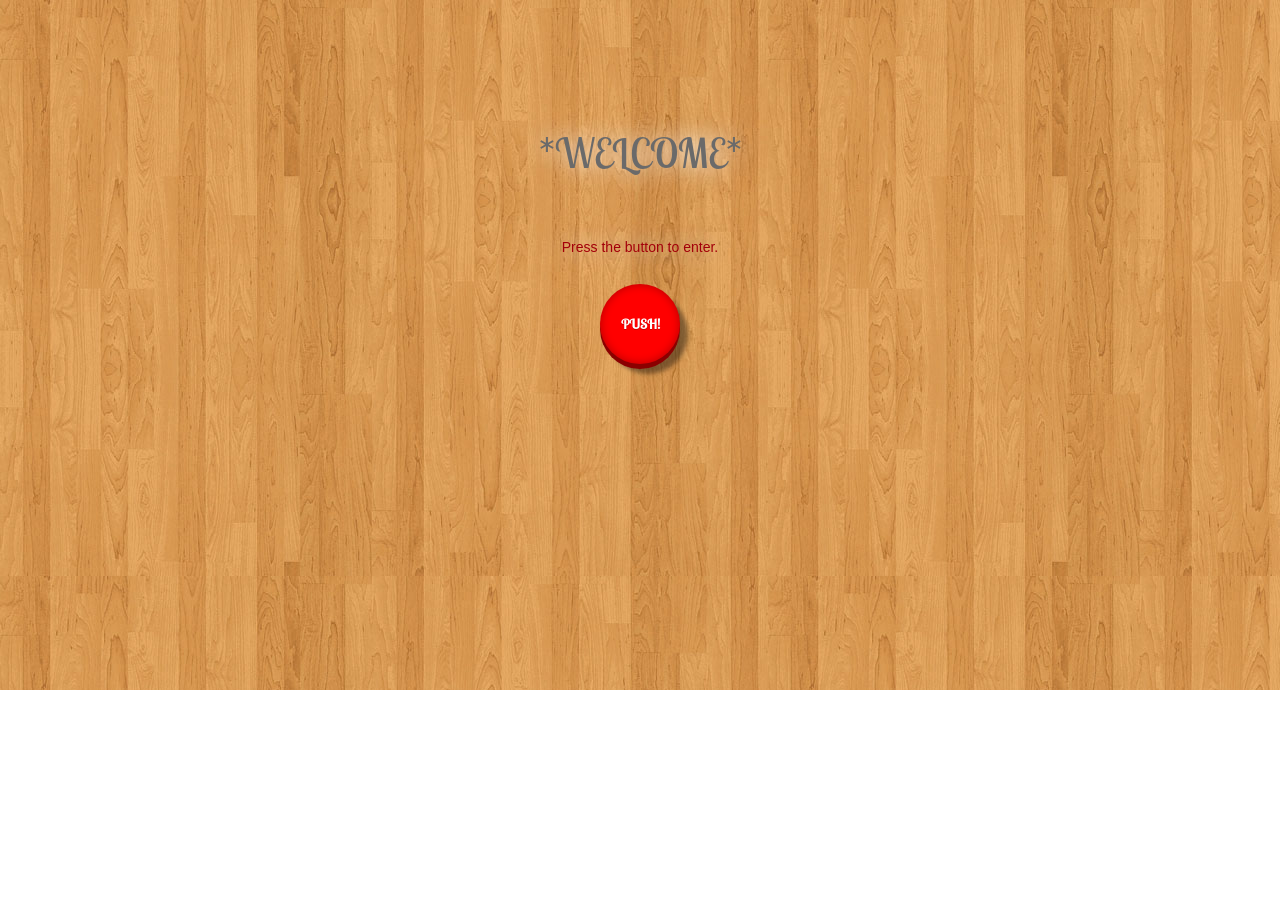
<file: index.html>
<!DOCTYPE html>
<html>
    <head>
        <meta charset="utf-8" />
        <title>jQuery PointPoint Plugin | Tutorialzine Demo</title>
        
        <!-- Our CSS stylesheet file -->
        
      
		<link rel="stylesheet" href="jquery.pointpoint/jquery.pointpoint.css" />
       <link href="css/custom-theme/jquery-ui-1.10.4.custom.css" rel="stylesheet">
        <link rel="stylesheet" href="css/styles.css" />
			
			
        <!--[if lt IE 9]>
          <script src="http://html5shiv.googlecode.com/svn/trunk/html5.js"></script>
        <![endif]-->
    </head>
    
    <body>
		<div id="enter">
		<hgroup>
			<h1>*WELCOME*</h1>
		</hgroup>
		<div id="cont">
		<div id="buttonContainer" class="push">
				<h2>Press the button to enter.</h2>
				<a href="#" class="redButton" id="push">Push!</a>
		</div>	
		<div id="buttonContainer" class="pwd" >
				<input type="text" title="Max.length is 4. Current pwd:0000" maxlength="4"></input><br/><br/>
				<button >0</button><br/>
					<button >1</button><button >2</button><button >3</button><br/>
					<button >4</button><button >5</button><button >6</button><br/>
					<button >7</button><button >8</button><button >9</button><br/>
					<button >Clear</button><button >Cancel</button>
		</div>	
		</div>
		</div>
		<script src="js/jquery-1.10.2.js"></script>
			<script src="js/jquery-ui-1.10.4.custom.js"></script>
			<button id="lock"></button>
    		<header>Suvarna's Profile</header>
			<!-- Tabs -->
			<div id="tabs">
 			 <ul>
 		   <li><a href="#tabs-1">Home</a></li>
 		   <li><a href="#tabs-2">About</a></li>
  			<li><a href="#tabs-3">Career</a></li>
  			<li><a href="#tabs-4">Contact</a></li>
 			</ul>
 			<div id="tabs-1">
    				<div id="mid" class="siz">
    				HAI!<br><br>COME LET'S KNOW ABOUT<br><br>SUVARNA.......
				</div>
			</div>
  			<div id="tabs-2">
  					<div id="mid">
    				<img src="img/suv.jpg" alt="suvarna_pic" style="border:5px solid orange;border-radius:10px;width:169px;height:210px;"><br>
					<pre> BAVISETTI SUVARNA RAJ KUMAR<br>    D.O.B   : 16-04-1991    <br>    WORK AT : Nyros           <br>       ATTITUDE : Jovial & Friendly.  <br></pre>
					</div>
  			</div>
  			<div id="tabs-3">
  					<div id="mid">
    				<pre><br>  GRADUATION: B.Tech in C.S.E (2009-2014),     
                          Sri Aditya Engineering College,            
      A.D.P Road,Surampalem.<br><br>
       SCHOOL    :  Xth (2006-2007),                     
   Aditya Public School,<br>Srinagar, Kakinada.</pre>
  			</div>
			</div>
			<div id="tabs-4">
  					<div id="mid">
  					<pre><br>   CONTACT: B. Suvarna Raj Kumar,
    D.No: 1-299,
        Teachers colony,
    Rayudupalem,
        Kakinada-533005.
         Ph.no : 8121592972.
                       E-mail: suvarnaamrita@gmail.com<br><br></pre>
  			</div>
  			</div>
    </body>
    
		<!-- Including the PointPoint() Plugin -->
		<script src="jquery.pointpoint/transform.js"></script>
		<script src="jquery.pointpoint/jquery.pointpoint.js"></script>
		
		<!-- The main script file -->
        <script src="js/script.js"></script>
</html>
</file>
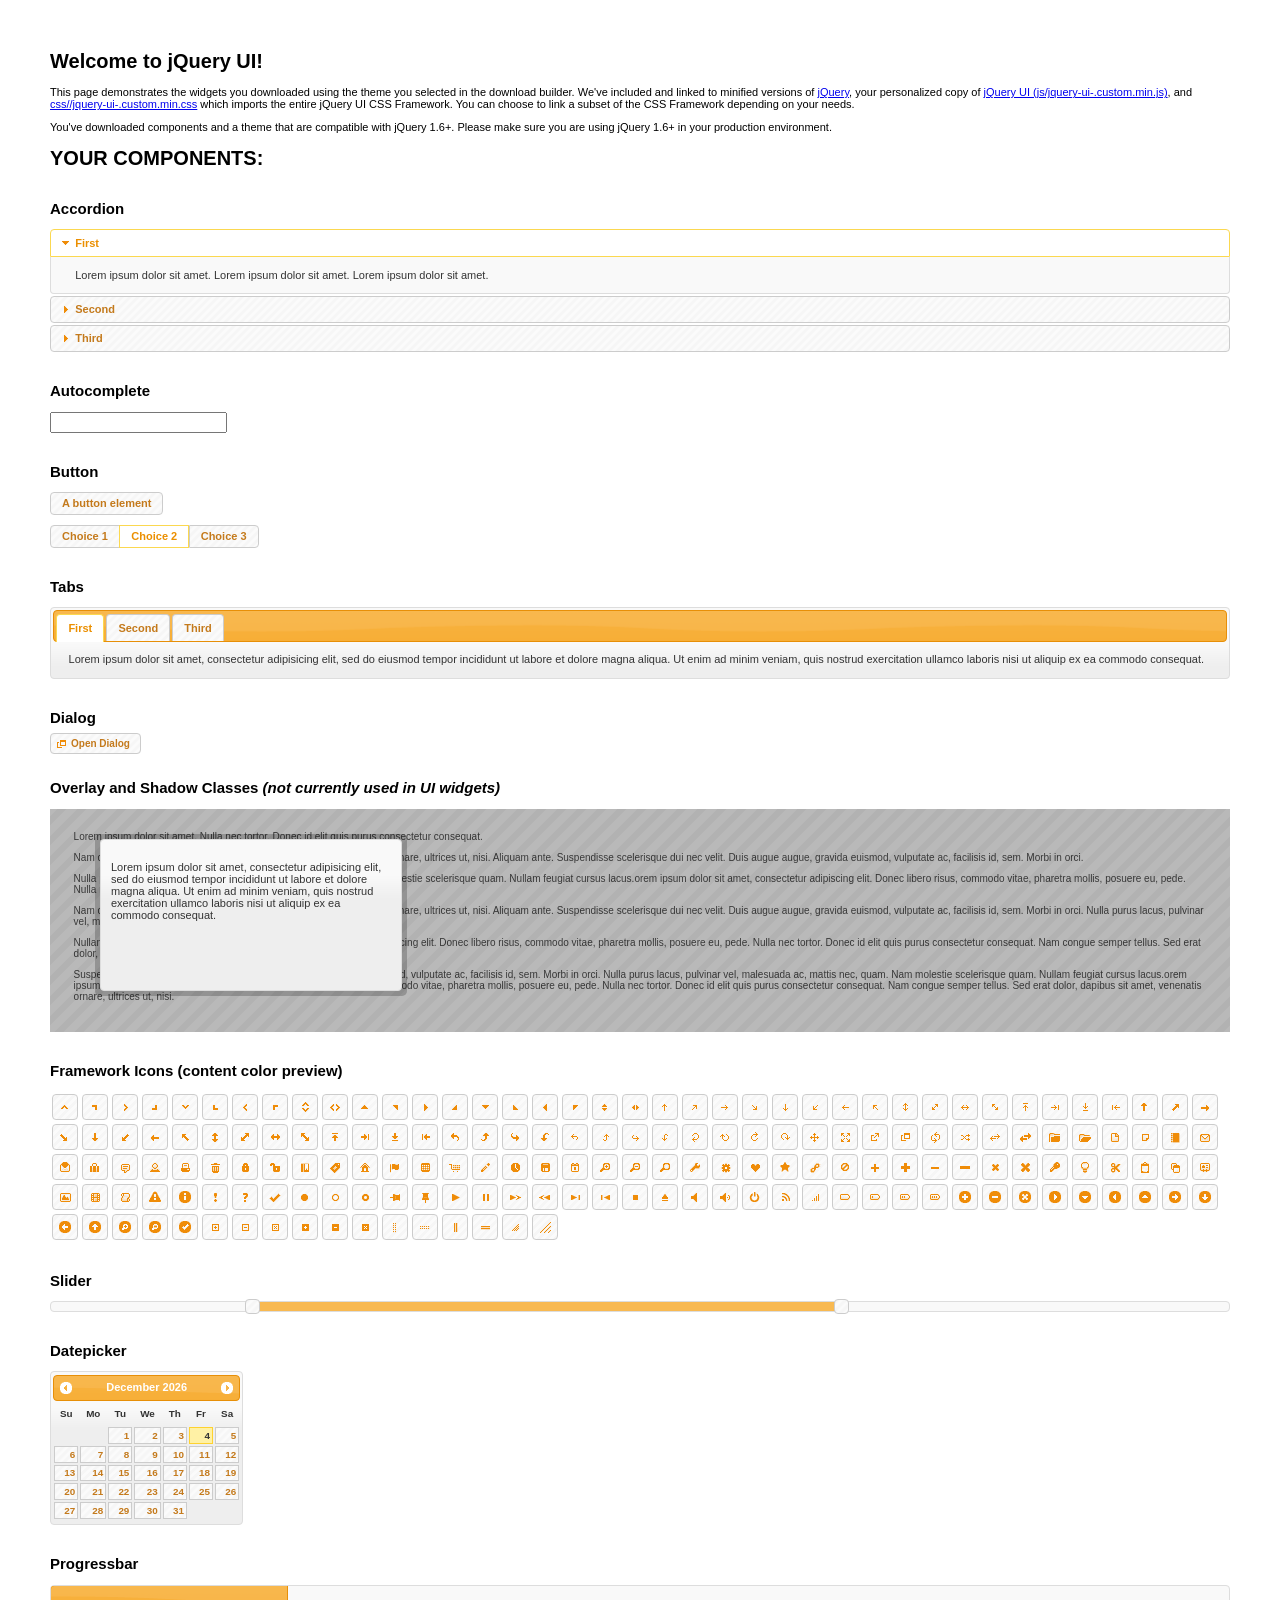
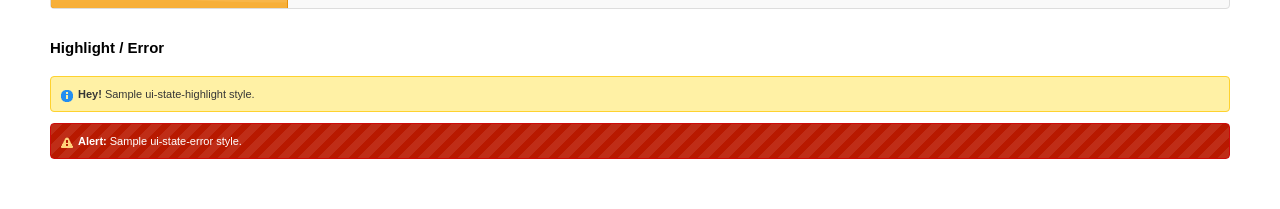
<file: jquery-ui-1.10.4.custom/index.html>
<!doctype html>
<html lang="us">
<head>
	<meta charset="utf-8">
	<title>jQuery UI Example Page</title>
	<link href="css/custom-theme/jquery-ui-1.10.4.custom.css" rel="stylesheet">
	<script src="js/jquery-1.10.2.js"></script>
	<script src="js/jquery-ui-1.10.4.custom.js"></script>
	<script>
	$(function() {
		
		$( "#accordion" ).accordion();
		

		
		var availableTags = [
			"ActionScript",
			"AppleScript",
			"Asp",
			"BASIC",
			"C",
			"C++",
			"Clojure",
			"COBOL",
			"ColdFusion",
			"Erlang",
			"Fortran",
			"Groovy",
			"Haskell",
			"Java",
			"JavaScript",
			"Lisp",
			"Perl",
			"PHP",
			"Python",
			"Ruby",
			"Scala",
			"Scheme"
		];
		$( "#autocomplete" ).autocomplete({
			source: availableTags
		});
		

		
		$( "#button" ).button();
		$( "#radioset" ).buttonset();
		

		
		$( "#tabs" ).tabs();
		

		
		$( "#dialog" ).dialog({
			autoOpen: false,
			width: 400,
			buttons: [
				{
					text: "Ok",
					click: function() {
						$( this ).dialog( "close" );
					}
				},
				{
					text: "Cancel",
					click: function() {
						$( this ).dialog( "close" );
					}
				}
			]
		});

		// Link to open the dialog
		$( "#dialog-link" ).click(function( event ) {
			$( "#dialog" ).dialog( "open" );
			event.preventDefault();
		});
		

		
		$( "#datepicker" ).datepicker({
			inline: true
		});
		

		
		$( "#slider" ).slider({
			range: true,
			values: [ 17, 67 ]
		});
		

		
		$( "#progressbar" ).progressbar({
			value: 20
		});
		

		// Hover states on the static widgets
		$( "#dialog-link, #icons li" ).hover(
			function() {
				$( this ).addClass( "ui-state-hover" );
			},
			function() {
				$( this ).removeClass( "ui-state-hover" );
			}
		);
	});
	</script>
	<style>
	body{
		font: 62.5% "Trebuchet MS", sans-serif;
		margin: 50px;
	}
	.demoHeaders {
		margin-top: 2em;
	}
	#dialog-link {
		padding: .4em 1em .4em 20px;
		text-decoration: none;
		position: relative;
	}
	#dialog-link span.ui-icon {
		margin: 0 5px 0 0;
		position: absolute;
		left: .2em;
		top: 50%;
		margin-top: -8px;
	}
	#icons {
		margin: 0;
		padding: 0;
	}
	#icons li {
		margin: 2px;
		position: relative;
		padding: 4px 0;
		cursor: pointer;
		float: left;
		list-style: none;
	}
	#icons span.ui-icon {
		float: left;
		margin: 0 4px;
	}
	.fakewindowcontain .ui-widget-overlay {
		position: absolute;
	}
	</style>
</head>
<body>

<h1>Welcome to jQuery UI!</h1>

<div class="ui-widget">
	<p>This page demonstrates the widgets you downloaded using the theme you selected in the download builder. We've included and linked to minified versions of <a href="js/jquery-1.10.2.js">jQuery</a>, your personalized copy of <a href="js/jquery-ui-.custom.min.js">jQuery UI (js/jquery-ui-.custom.min.js)</a>, and <a href="css//jquery-ui-.custom.min.css">css//jquery-ui-.custom.min.css</a> which imports the entire jQuery UI CSS Framework. You can choose to link a subset of the CSS Framework depending on your needs. </p>
	<p>You've downloaded components and a theme that are compatible with jQuery 1.6+. Please make sure you are using jQuery 1.6+ in your production environment.</p>
</div>

<h1>YOUR COMPONENTS:</h1>


<!-- Accordion -->
<h2 class="demoHeaders">Accordion</h2>
<div id="accordion">
	<h3>First</h3>
	<div>Lorem ipsum dolor sit amet. Lorem ipsum dolor sit amet. Lorem ipsum dolor sit amet.</div>
	<h3>Second</h3>
	<div>Phasellus mattis tincidunt nibh.</div>
	<h3>Third</h3>
	<div>Nam dui erat, auctor a, dignissim quis.</div>
</div>



<!-- Autocomplete -->
<h2 class="demoHeaders">Autocomplete</h2>
<div>
	<input id="autocomplete" title="type &quot;a&quot;">
</div>



<!-- Button -->
<h2 class="demoHeaders">Button</h2>
<button id="button">A button element</button>
<form style="margin-top: 1em;">
	<div id="radioset">
		<input type="radio" id="radio1" name="radio"><label for="radio1">Choice 1</label>
		<input type="radio" id="radio2" name="radio" checked="checked"><label for="radio2">Choice 2</label>
		<input type="radio" id="radio3" name="radio"><label for="radio3">Choice 3</label>
	</div>
</form>



<!-- Tabs -->
<h2 class="demoHeaders">Tabs</h2>
<div id="tabs">
	<ul>
		<li><a href="#tabs-1">First</a></li>
		<li><a href="#tabs-2">Second</a></li>
		<li><a href="#tabs-3">Third</a></li>
	</ul>
	<div id="tabs-1">Lorem ipsum dolor sit amet, consectetur adipisicing elit, sed do eiusmod tempor incididunt ut labore et dolore magna aliqua. Ut enim ad minim veniam, quis nostrud exercitation ullamco laboris nisi ut aliquip ex ea commodo consequat.</div>
	<div id="tabs-2">Phasellus mattis tincidunt nibh. Cras orci urna, blandit id, pretium vel, aliquet ornare, felis. Maecenas scelerisque sem non nisl. Fusce sed lorem in enim dictum bibendum.</div>
	<div id="tabs-3">Nam dui erat, auctor a, dignissim quis, sollicitudin eu, felis. Pellentesque nisi urna, interdum eget, sagittis et, consequat vestibulum, lacus. Mauris porttitor ullamcorper augue.</div>
</div>



<!-- Dialog NOTE: Dialog is not generated by UI in this demo so it can be visually styled in themeroller-->
<h2 class="demoHeaders">Dialog</h2>
<p><a href="#" id="dialog-link" class="ui-state-default ui-corner-all"><span class="ui-icon ui-icon-newwin"></span>Open Dialog</a></p>

<h2 class="demoHeaders">Overlay and Shadow Classes <em>(not currently used in UI widgets)</em></h2>
<div style="position: relative; width: 96%; height: 200px; padding:1% 2%; overflow:hidden;" class="fakewindowcontain">
	<p>Lorem ipsum dolor sit amet,  Nulla nec tortor. Donec id elit quis purus consectetur consequat. </p><p>Nam congue semper tellus. Sed erat dolor, dapibus sit amet, venenatis ornare, ultrices ut, nisi. Aliquam ante. Suspendisse scelerisque dui nec velit. Duis augue augue, gravida euismod, vulputate ac, facilisis id, sem. Morbi in orci. </p><p>Nulla purus lacus, pulvinar vel, malesuada ac, mattis nec, quam. Nam molestie scelerisque quam. Nullam feugiat cursus lacus.orem ipsum dolor sit amet, consectetur adipiscing elit. Donec libero risus, commodo vitae, pharetra mollis, posuere eu, pede. Nulla nec tortor. Donec id elit quis purus consectetur consequat. </p><p>Nam congue semper tellus. Sed erat dolor, dapibus sit amet, venenatis ornare, ultrices ut, nisi. Aliquam ante. Suspendisse scelerisque dui nec velit. Duis augue augue, gravida euismod, vulputate ac, facilisis id, sem. Morbi in orci. Nulla purus lacus, pulvinar vel, malesuada ac, mattis nec, quam. Nam molestie scelerisque quam. </p><p>Nullam feugiat cursus lacus.orem ipsum dolor sit amet, consectetur adipiscing elit. Donec libero risus, commodo vitae, pharetra mollis, posuere eu, pede. Nulla nec tortor. Donec id elit quis purus consectetur consequat. Nam congue semper tellus. Sed erat dolor, dapibus sit amet, venenatis ornare, ultrices ut, nisi. Aliquam ante. </p><p>Suspendisse scelerisque dui nec velit. Duis augue augue, gravida euismod, vulputate ac, facilisis id, sem. Morbi in orci. Nulla purus lacus, pulvinar vel, malesuada ac, mattis nec, quam. Nam molestie scelerisque quam. Nullam feugiat cursus lacus.orem ipsum dolor sit amet, consectetur adipiscing elit. Donec libero risus, commodo vitae, pharetra mollis, posuere eu, pede. Nulla nec tortor. Donec id elit quis purus consectetur consequat. Nam congue semper tellus. Sed erat dolor, dapibus sit amet, venenatis ornare, ultrices ut, nisi. </p>

	<!-- ui-dialog -->
	<div class="ui-overlay"><div class="ui-widget-overlay"></div><div class="ui-widget-shadow ui-corner-all" style="width: 302px; height: 152px; position: absolute; left: 50px; top: 30px;"></div></div>
	<div style="position: absolute; width: 280px; height: 130px;left: 50px; top: 30px; padding: 10px;" class="ui-widget ui-widget-content ui-corner-all">
		<div class="ui-dialog-content ui-widget-content" style="background: none; border: 0;">
			<p>Lorem ipsum dolor sit amet, consectetur adipisicing elit, sed do eiusmod tempor incididunt ut labore et dolore magna aliqua. Ut enim ad minim veniam, quis nostrud exercitation ullamco laboris nisi ut aliquip ex ea commodo consequat.</p>
		</div>
	</div>

</div>

<!-- ui-dialog -->
<div id="dialog" title="Dialog Title">
	<p>Lorem ipsum dolor sit amet, consectetur adipisicing elit, sed do eiusmod tempor incididunt ut labore et dolore magna aliqua. Ut enim ad minim veniam, quis nostrud exercitation ullamco laboris nisi ut aliquip ex ea commodo consequat.</p>
</div>



<h2 class="demoHeaders">Framework Icons (content color preview)</h2>
<ul id="icons" class="ui-widget ui-helper-clearfix">
	<li class="ui-state-default ui-corner-all" title=".ui-icon-carat-1-n"><span class="ui-icon ui-icon-carat-1-n"></span></li>
	<li class="ui-state-default ui-corner-all" title=".ui-icon-carat-1-ne"><span class="ui-icon ui-icon-carat-1-ne"></span></li>
	<li class="ui-state-default ui-corner-all" title=".ui-icon-carat-1-e"><span class="ui-icon ui-icon-carat-1-e"></span></li>
	<li class="ui-state-default ui-corner-all" title=".ui-icon-carat-1-se"><span class="ui-icon ui-icon-carat-1-se"></span></li>
	<li class="ui-state-default ui-corner-all" title=".ui-icon-carat-1-s"><span class="ui-icon ui-icon-carat-1-s"></span></li>
	<li class="ui-state-default ui-corner-all" title=".ui-icon-carat-1-sw"><span class="ui-icon ui-icon-carat-1-sw"></span></li>
	<li class="ui-state-default ui-corner-all" title=".ui-icon-carat-1-w"><span class="ui-icon ui-icon-carat-1-w"></span></li>
	<li class="ui-state-default ui-corner-all" title=".ui-icon-carat-1-nw"><span class="ui-icon ui-icon-carat-1-nw"></span></li>
	<li class="ui-state-default ui-corner-all" title=".ui-icon-carat-2-n-s"><span class="ui-icon ui-icon-carat-2-n-s"></span></li>
	<li class="ui-state-default ui-corner-all" title=".ui-icon-carat-2-e-w"><span class="ui-icon ui-icon-carat-2-e-w"></span></li>
	<li class="ui-state-default ui-corner-all" title=".ui-icon-triangle-1-n"><span class="ui-icon ui-icon-triangle-1-n"></span></li>
	<li class="ui-state-default ui-corner-all" title=".ui-icon-triangle-1-ne"><span class="ui-icon ui-icon-triangle-1-ne"></span></li>
	<li class="ui-state-default ui-corner-all" title=".ui-icon-triangle-1-e"><span class="ui-icon ui-icon-triangle-1-e"></span></li>
	<li class="ui-state-default ui-corner-all" title=".ui-icon-triangle-1-se"><span class="ui-icon ui-icon-triangle-1-se"></span></li>
	<li class="ui-state-default ui-corner-all" title=".ui-icon-triangle-1-s"><span class="ui-icon ui-icon-triangle-1-s"></span></li>
	<li class="ui-state-default ui-corner-all" title=".ui-icon-triangle-1-sw"><span class="ui-icon ui-icon-triangle-1-sw"></span></li>
	<li class="ui-state-default ui-corner-all" title=".ui-icon-triangle-1-w"><span class="ui-icon ui-icon-triangle-1-w"></span></li>
	<li class="ui-state-default ui-corner-all" title=".ui-icon-triangle-1-nw"><span class="ui-icon ui-icon-triangle-1-nw"></span></li>
	<li class="ui-state-default ui-corner-all" title=".ui-icon-triangle-2-n-s"><span class="ui-icon ui-icon-triangle-2-n-s"></span></li>
	<li class="ui-state-default ui-corner-all" title=".ui-icon-triangle-2-e-w"><span class="ui-icon ui-icon-triangle-2-e-w"></span></li>
	<li class="ui-state-default ui-corner-all" title=".ui-icon-arrow-1-n"><span class="ui-icon ui-icon-arrow-1-n"></span></li>
	<li class="ui-state-default ui-corner-all" title=".ui-icon-arrow-1-ne"><span class="ui-icon ui-icon-arrow-1-ne"></span></li>
	<li class="ui-state-default ui-corner-all" title=".ui-icon-arrow-1-e"><span class="ui-icon ui-icon-arrow-1-e"></span></li>
	<li class="ui-state-default ui-corner-all" title=".ui-icon-arrow-1-se"><span class="ui-icon ui-icon-arrow-1-se"></span></li>
	<li class="ui-state-default ui-corner-all" title=".ui-icon-arrow-1-s"><span class="ui-icon ui-icon-arrow-1-s"></span></li>
	<li class="ui-state-default ui-corner-all" title=".ui-icon-arrow-1-sw"><span class="ui-icon ui-icon-arrow-1-sw"></span></li>
	<li class="ui-state-default ui-corner-all" title=".ui-icon-arrow-1-w"><span class="ui-icon ui-icon-arrow-1-w"></span></li>
	<li class="ui-state-default ui-corner-all" title=".ui-icon-arrow-1-nw"><span class="ui-icon ui-icon-arrow-1-nw"></span></li>
	<li class="ui-state-default ui-corner-all" title=".ui-icon-arrow-2-n-s"><span class="ui-icon ui-icon-arrow-2-n-s"></span></li>
	<li class="ui-state-default ui-corner-all" title=".ui-icon-arrow-2-ne-sw"><span class="ui-icon ui-icon-arrow-2-ne-sw"></span></li>
	<li class="ui-state-default ui-corner-all" title=".ui-icon-arrow-2-e-w"><span class="ui-icon ui-icon-arrow-2-e-w"></span></li>
	<li class="ui-state-default ui-corner-all" title=".ui-icon-arrow-2-se-nw"><span class="ui-icon ui-icon-arrow-2-se-nw"></span></li>
	<li class="ui-state-default ui-corner-all" title=".ui-icon-arrowstop-1-n"><span class="ui-icon ui-icon-arrowstop-1-n"></span></li>
	<li class="ui-state-default ui-corner-all" title=".ui-icon-arrowstop-1-e"><span class="ui-icon ui-icon-arrowstop-1-e"></span></li>
	<li class="ui-state-default ui-corner-all" title=".ui-icon-arrowstop-1-s"><span class="ui-icon ui-icon-arrowstop-1-s"></span></li>
	<li class="ui-state-default ui-corner-all" title=".ui-icon-arrowstop-1-w"><span class="ui-icon ui-icon-arrowstop-1-w"></span></li>
	<li class="ui-state-default ui-corner-all" title=".ui-icon-arrowthick-1-n"><span class="ui-icon ui-icon-arrowthick-1-n"></span></li>
	<li class="ui-state-default ui-corner-all" title=".ui-icon-arrowthick-1-ne"><span class="ui-icon ui-icon-arrowthick-1-ne"></span></li>
	<li class="ui-state-default ui-corner-all" title=".ui-icon-arrowthick-1-e"><span class="ui-icon ui-icon-arrowthick-1-e"></span></li>
	<li class="ui-state-default ui-corner-all" title=".ui-icon-arrowthick-1-se"><span class="ui-icon ui-icon-arrowthick-1-se"></span></li>
	<li class="ui-state-default ui-corner-all" title=".ui-icon-arrowthick-1-s"><span class="ui-icon ui-icon-arrowthick-1-s"></span></li>
	<li class="ui-state-default ui-corner-all" title=".ui-icon-arrowthick-1-sw"><span class="ui-icon ui-icon-arrowthick-1-sw"></span></li>
	<li class="ui-state-default ui-corner-all" title=".ui-icon-arrowthick-1-w"><span class="ui-icon ui-icon-arrowthick-1-w"></span></li>
	<li class="ui-state-default ui-corner-all" title=".ui-icon-arrowthick-1-nw"><span class="ui-icon ui-icon-arrowthick-1-nw"></span></li>
	<li class="ui-state-default ui-corner-all" title=".ui-icon-arrowthick-2-n-s"><span class="ui-icon ui-icon-arrowthick-2-n-s"></span></li>
	<li class="ui-state-default ui-corner-all" title=".ui-icon-arrowthick-2-ne-sw"><span class="ui-icon ui-icon-arrowthick-2-ne-sw"></span></li>
	<li class="ui-state-default ui-corner-all" title=".ui-icon-arrowthick-2-e-w"><span class="ui-icon ui-icon-arrowthick-2-e-w"></span></li>
	<li class="ui-state-default ui-corner-all" title=".ui-icon-arrowthick-2-se-nw"><span class="ui-icon ui-icon-arrowthick-2-se-nw"></span></li>
	<li class="ui-state-default ui-corner-all" title=".ui-icon-arrowthickstop-1-n"><span class="ui-icon ui-icon-arrowthickstop-1-n"></span></li>
	<li class="ui-state-default ui-corner-all" title=".ui-icon-arrowthickstop-1-e"><span class="ui-icon ui-icon-arrowthickstop-1-e"></span></li>
	<li class="ui-state-default ui-corner-all" title=".ui-icon-arrowthickstop-1-s"><span class="ui-icon ui-icon-arrowthickstop-1-s"></span></li>
	<li class="ui-state-default ui-corner-all" title=".ui-icon-arrowthickstop-1-w"><span class="ui-icon ui-icon-arrowthickstop-1-w"></span></li>
	<li class="ui-state-default ui-corner-all" title=".ui-icon-arrowreturnthick-1-w"><span class="ui-icon ui-icon-arrowreturnthick-1-w"></span></li>
	<li class="ui-state-default ui-corner-all" title=".ui-icon-arrowreturnthick-1-n"><span class="ui-icon ui-icon-arrowreturnthick-1-n"></span></li>
	<li class="ui-state-default ui-corner-all" title=".ui-icon-arrowreturnthick-1-e"><span class="ui-icon ui-icon-arrowreturnthick-1-e"></span></li>
	<li class="ui-state-default ui-corner-all" title=".ui-icon-arrowreturnthick-1-s"><span class="ui-icon ui-icon-arrowreturnthick-1-s"></span></li>
	<li class="ui-state-default ui-corner-all" title=".ui-icon-arrowreturn-1-w"><span class="ui-icon ui-icon-arrowreturn-1-w"></span></li>
	<li class="ui-state-default ui-corner-all" title=".ui-icon-arrowreturn-1-n"><span class="ui-icon ui-icon-arrowreturn-1-n"></span></li>
	<li class="ui-state-default ui-corner-all" title=".ui-icon-arrowreturn-1-e"><span class="ui-icon ui-icon-arrowreturn-1-e"></span></li>
	<li class="ui-state-default ui-corner-all" title=".ui-icon-arrowreturn-1-s"><span class="ui-icon ui-icon-arrowreturn-1-s"></span></li>
	<li class="ui-state-default ui-corner-all" title=".ui-icon-arrowrefresh-1-w"><span class="ui-icon ui-icon-arrowrefresh-1-w"></span></li>
	<li class="ui-state-default ui-corner-all" title=".ui-icon-arrowrefresh-1-n"><span class="ui-icon ui-icon-arrowrefresh-1-n"></span></li>
	<li class="ui-state-default ui-corner-all" title=".ui-icon-arrowrefresh-1-e"><span class="ui-icon ui-icon-arrowrefresh-1-e"></span></li>
	<li class="ui-state-default ui-corner-all" title=".ui-icon-arrowrefresh-1-s"><span class="ui-icon ui-icon-arrowrefresh-1-s"></span></li>
	<li class="ui-state-default ui-corner-all" title=".ui-icon-arrow-4"><span class="ui-icon ui-icon-arrow-4"></span></li>
	<li class="ui-state-default ui-corner-all" title=".ui-icon-arrow-4-diag"><span class="ui-icon ui-icon-arrow-4-diag"></span></li>
	<li class="ui-state-default ui-corner-all" title=".ui-icon-extlink"><span class="ui-icon ui-icon-extlink"></span></li>
	<li class="ui-state-default ui-corner-all" title=".ui-icon-newwin"><span class="ui-icon ui-icon-newwin"></span></li>
	<li class="ui-state-default ui-corner-all" title=".ui-icon-refresh"><span class="ui-icon ui-icon-refresh"></span></li>
	<li class="ui-state-default ui-corner-all" title=".ui-icon-shuffle"><span class="ui-icon ui-icon-shuffle"></span></li>
	<li class="ui-state-default ui-corner-all" title=".ui-icon-transfer-e-w"><span class="ui-icon ui-icon-transfer-e-w"></span></li>
	<li class="ui-state-default ui-corner-all" title=".ui-icon-transferthick-e-w"><span class="ui-icon ui-icon-transferthick-e-w"></span></li>
	<li class="ui-state-default ui-corner-all" title=".ui-icon-folder-collapsed"><span class="ui-icon ui-icon-folder-collapsed"></span></li>
	<li class="ui-state-default ui-corner-all" title=".ui-icon-folder-open"><span class="ui-icon ui-icon-folder-open"></span></li>
	<li class="ui-state-default ui-corner-all" title=".ui-icon-document"><span class="ui-icon ui-icon-document"></span></li>
	<li class="ui-state-default ui-corner-all" title=".ui-icon-document-b"><span class="ui-icon ui-icon-document-b"></span></li>
	<li class="ui-state-default ui-corner-all" title=".ui-icon-note"><span class="ui-icon ui-icon-note"></span></li>
	<li class="ui-state-default ui-corner-all" title=".ui-icon-mail-closed"><span class="ui-icon ui-icon-mail-closed"></span></li>
	<li class="ui-state-default ui-corner-all" title=".ui-icon-mail-open"><span class="ui-icon ui-icon-mail-open"></span></li>
	<li class="ui-state-default ui-corner-all" title=".ui-icon-suitcase"><span class="ui-icon ui-icon-suitcase"></span></li>
	<li class="ui-state-default ui-corner-all" title=".ui-icon-comment"><span class="ui-icon ui-icon-comment"></span></li>
	<li class="ui-state-default ui-corner-all" title=".ui-icon-person"><span class="ui-icon ui-icon-person"></span></li>
	<li class="ui-state-default ui-corner-all" title=".ui-icon-print"><span class="ui-icon ui-icon-print"></span></li>
	<li class="ui-state-default ui-corner-all" title=".ui-icon-trash"><span class="ui-icon ui-icon-trash"></span></li>
	<li class="ui-state-default ui-corner-all" title=".ui-icon-locked"><span class="ui-icon ui-icon-locked"></span></li>
	<li class="ui-state-default ui-corner-all" title=".ui-icon-unlocked"><span class="ui-icon ui-icon-unlocked"></span></li>
	<li class="ui-state-default ui-corner-all" title=".ui-icon-bookmark"><span class="ui-icon ui-icon-bookmark"></span></li>
	<li class="ui-state-default ui-corner-all" title=".ui-icon-tag"><span class="ui-icon ui-icon-tag"></span></li>
	<li class="ui-state-default ui-corner-all" title=".ui-icon-home"><span class="ui-icon ui-icon-home"></span></li>
	<li class="ui-state-default ui-corner-all" title=".ui-icon-flag"><span class="ui-icon ui-icon-flag"></span></li>
	<li class="ui-state-default ui-corner-all" title=".ui-icon-calculator"><span class="ui-icon ui-icon-calculator"></span></li>
	<li class="ui-state-default ui-corner-all" title=".ui-icon-cart"><span class="ui-icon ui-icon-cart"></span></li>
	<li class="ui-state-default ui-corner-all" title=".ui-icon-pencil"><span class="ui-icon ui-icon-pencil"></span></li>
	<li class="ui-state-default ui-corner-all" title=".ui-icon-clock"><span class="ui-icon ui-icon-clock"></span></li>
	<li class="ui-state-default ui-corner-all" title=".ui-icon-disk"><span class="ui-icon ui-icon-disk"></span></li>
	<li class="ui-state-default ui-corner-all" title=".ui-icon-calendar"><span class="ui-icon ui-icon-calendar"></span></li>
	<li class="ui-state-default ui-corner-all" title=".ui-icon-zoomin"><span class="ui-icon ui-icon-zoomin"></span></li>
	<li class="ui-state-default ui-corner-all" title=".ui-icon-zoomout"><span class="ui-icon ui-icon-zoomout"></span></li>
	<li class="ui-state-default ui-corner-all" title=".ui-icon-search"><span class="ui-icon ui-icon-search"></span></li>
	<li class="ui-state-default ui-corner-all" title=".ui-icon-wrench"><span class="ui-icon ui-icon-wrench"></span></li>
	<li class="ui-state-default ui-corner-all" title=".ui-icon-gear"><span class="ui-icon ui-icon-gear"></span></li>
	<li class="ui-state-default ui-corner-all" title=".ui-icon-heart"><span class="ui-icon ui-icon-heart"></span></li>
	<li class="ui-state-default ui-corner-all" title=".ui-icon-star"><span class="ui-icon ui-icon-star"></span></li>
	<li class="ui-state-default ui-corner-all" title=".ui-icon-link"><span class="ui-icon ui-icon-link"></span></li>
	<li class="ui-state-default ui-corner-all" title=".ui-icon-cancel"><span class="ui-icon ui-icon-cancel"></span></li>
	<li class="ui-state-default ui-corner-all" title=".ui-icon-plus"><span class="ui-icon ui-icon-plus"></span></li>
	<li class="ui-state-default ui-corner-all" title=".ui-icon-plusthick"><span class="ui-icon ui-icon-plusthick"></span></li>
	<li class="ui-state-default ui-corner-all" title=".ui-icon-minus"><span class="ui-icon ui-icon-minus"></span></li>
	<li class="ui-state-default ui-corner-all" title=".ui-icon-minusthick"><span class="ui-icon ui-icon-minusthick"></span></li>
	<li class="ui-state-default ui-corner-all" title=".ui-icon-close"><span class="ui-icon ui-icon-close"></span></li>
	<li class="ui-state-default ui-corner-all" title=".ui-icon-closethick"><span class="ui-icon ui-icon-closethick"></span></li>
	<li class="ui-state-default ui-corner-all" title=".ui-icon-key"><span class="ui-icon ui-icon-key"></span></li>
	<li class="ui-state-default ui-corner-all" title=".ui-icon-lightbulb"><span class="ui-icon ui-icon-lightbulb"></span></li>
	<li class="ui-state-default ui-corner-all" title=".ui-icon-scissors"><span class="ui-icon ui-icon-scissors"></span></li>
	<li class="ui-state-default ui-corner-all" title=".ui-icon-clipboard"><span class="ui-icon ui-icon-clipboard"></span></li>
	<li class="ui-state-default ui-corner-all" title=".ui-icon-copy"><span class="ui-icon ui-icon-copy"></span></li>
	<li class="ui-state-default ui-corner-all" title=".ui-icon-contact"><span class="ui-icon ui-icon-contact"></span></li>
	<li class="ui-state-default ui-corner-all" title=".ui-icon-image"><span class="ui-icon ui-icon-image"></span></li>
	<li class="ui-state-default ui-corner-all" title=".ui-icon-video"><span class="ui-icon ui-icon-video"></span></li>
	<li class="ui-state-default ui-corner-all" title=".ui-icon-script"><span class="ui-icon ui-icon-script"></span></li>
	<li class="ui-state-default ui-corner-all" title=".ui-icon-alert"><span class="ui-icon ui-icon-alert"></span></li>
	<li class="ui-state-default ui-corner-all" title=".ui-icon-info"><span class="ui-icon ui-icon-info"></span></li>
	<li class="ui-state-default ui-corner-all" title=".ui-icon-notice"><span class="ui-icon ui-icon-notice"></span></li>
	<li class="ui-state-default ui-corner-all" title=".ui-icon-help"><span class="ui-icon ui-icon-help"></span></li>
	<li class="ui-state-default ui-corner-all" title=".ui-icon-check"><span class="ui-icon ui-icon-check"></span></li>
	<li class="ui-state-default ui-corner-all" title=".ui-icon-bullet"><span class="ui-icon ui-icon-bullet"></span></li>
	<li class="ui-state-default ui-corner-all" title=".ui-icon-radio-off"><span class="ui-icon ui-icon-radio-off"></span></li>
	<li class="ui-state-default ui-corner-all" title=".ui-icon-radio-on"><span class="ui-icon ui-icon-radio-on"></span></li>
	<li class="ui-state-default ui-corner-all" title=".ui-icon-pin-w"><span class="ui-icon ui-icon-pin-w"></span></li>
	<li class="ui-state-default ui-corner-all" title=".ui-icon-pin-s"><span class="ui-icon ui-icon-pin-s"></span></li>
	<li class="ui-state-default ui-corner-all" title=".ui-icon-play"><span class="ui-icon ui-icon-play"></span></li>
	<li class="ui-state-default ui-corner-all" title=".ui-icon-pause"><span class="ui-icon ui-icon-pause"></span></li>
	<li class="ui-state-default ui-corner-all" title=".ui-icon-seek-next"><span class="ui-icon ui-icon-seek-next"></span></li>
	<li class="ui-state-default ui-corner-all" title=".ui-icon-seek-prev"><span class="ui-icon ui-icon-seek-prev"></span></li>
	<li class="ui-state-default ui-corner-all" title=".ui-icon-seek-end"><span class="ui-icon ui-icon-seek-end"></span></li>
	<li class="ui-state-default ui-corner-all" title=".ui-icon-seek-first"><span class="ui-icon ui-icon-seek-first"></span></li>
	<li class="ui-state-default ui-corner-all" title=".ui-icon-stop"><span class="ui-icon ui-icon-stop"></span></li>
	<li class="ui-state-default ui-corner-all" title=".ui-icon-eject"><span class="ui-icon ui-icon-eject"></span></li>
	<li class="ui-state-default ui-corner-all" title=".ui-icon-volume-off"><span class="ui-icon ui-icon-volume-off"></span></li>
	<li class="ui-state-default ui-corner-all" title=".ui-icon-volume-on"><span class="ui-icon ui-icon-volume-on"></span></li>
	<li class="ui-state-default ui-corner-all" title=".ui-icon-power"><span class="ui-icon ui-icon-power"></span></li>
	<li class="ui-state-default ui-corner-all" title=".ui-icon-signal-diag"><span class="ui-icon ui-icon-signal-diag"></span></li>
	<li class="ui-state-default ui-corner-all" title=".ui-icon-signal"><span class="ui-icon ui-icon-signal"></span></li>
	<li class="ui-state-default ui-corner-all" title=".ui-icon-battery-0"><span class="ui-icon ui-icon-battery-0"></span></li>
	<li class="ui-state-default ui-corner-all" title=".ui-icon-battery-1"><span class="ui-icon ui-icon-battery-1"></span></li>
	<li class="ui-state-default ui-corner-all" title=".ui-icon-battery-2"><span class="ui-icon ui-icon-battery-2"></span></li>
	<li class="ui-state-default ui-corner-all" title=".ui-icon-battery-3"><span class="ui-icon ui-icon-battery-3"></span></li>
	<li class="ui-state-default ui-corner-all" title=".ui-icon-circle-plus"><span class="ui-icon ui-icon-circle-plus"></span></li>
	<li class="ui-state-default ui-corner-all" title=".ui-icon-circle-minus"><span class="ui-icon ui-icon-circle-minus"></span></li>
	<li class="ui-state-default ui-corner-all" title=".ui-icon-circle-close"><span class="ui-icon ui-icon-circle-close"></span></li>
	<li class="ui-state-default ui-corner-all" title=".ui-icon-circle-triangle-e"><span class="ui-icon ui-icon-circle-triangle-e"></span></li>
	<li class="ui-state-default ui-corner-all" title=".ui-icon-circle-triangle-s"><span class="ui-icon ui-icon-circle-triangle-s"></span></li>
	<li class="ui-state-default ui-corner-all" title=".ui-icon-circle-triangle-w"><span class="ui-icon ui-icon-circle-triangle-w"></span></li>
	<li class="ui-state-default ui-corner-all" title=".ui-icon-circle-triangle-n"><span class="ui-icon ui-icon-circle-triangle-n"></span></li>
	<li class="ui-state-default ui-corner-all" title=".ui-icon-circle-arrow-e"><span class="ui-icon ui-icon-circle-arrow-e"></span></li>
	<li class="ui-state-default ui-corner-all" title=".ui-icon-circle-arrow-s"><span class="ui-icon ui-icon-circle-arrow-s"></span></li>
	<li class="ui-state-default ui-corner-all" title=".ui-icon-circle-arrow-w"><span class="ui-icon ui-icon-circle-arrow-w"></span></li>
	<li class="ui-state-default ui-corner-all" title=".ui-icon-circle-arrow-n"><span class="ui-icon ui-icon-circle-arrow-n"></span></li>
	<li class="ui-state-default ui-corner-all" title=".ui-icon-circle-zoomin"><span class="ui-icon ui-icon-circle-zoomin"></span></li>
	<li class="ui-state-default ui-corner-all" title=".ui-icon-circle-zoomout"><span class="ui-icon ui-icon-circle-zoomout"></span></li>
	<li class="ui-state-default ui-corner-all" title=".ui-icon-circle-check"><span class="ui-icon ui-icon-circle-check"></span></li>
	<li class="ui-state-default ui-corner-all" title=".ui-icon-circlesmall-plus"><span class="ui-icon ui-icon-circlesmall-plus"></span></li>
	<li class="ui-state-default ui-corner-all" title=".ui-icon-circlesmall-minus"><span class="ui-icon ui-icon-circlesmall-minus"></span></li>
	<li class="ui-state-default ui-corner-all" title=".ui-icon-circlesmall-close"><span class="ui-icon ui-icon-circlesmall-close"></span></li>
	<li class="ui-state-default ui-corner-all" title=".ui-icon-squaresmall-plus"><span class="ui-icon ui-icon-squaresmall-plus"></span></li>
	<li class="ui-state-default ui-corner-all" title=".ui-icon-squaresmall-minus"><span class="ui-icon ui-icon-squaresmall-minus"></span></li>
	<li class="ui-state-default ui-corner-all" title=".ui-icon-squaresmall-close"><span class="ui-icon ui-icon-squaresmall-close"></span></li>
	<li class="ui-state-default ui-corner-all" title=".ui-icon-grip-dotted-vertical"><span class="ui-icon ui-icon-grip-dotted-vertical"></span></li>
	<li class="ui-state-default ui-corner-all" title=".ui-icon-grip-dotted-horizontal"><span class="ui-icon ui-icon-grip-dotted-horizontal"></span></li>
	<li class="ui-state-default ui-corner-all" title=".ui-icon-grip-solid-vertical"><span class="ui-icon ui-icon-grip-solid-vertical"></span></li>
	<li class="ui-state-default ui-corner-all" title=".ui-icon-grip-solid-horizontal"><span class="ui-icon ui-icon-grip-solid-horizontal"></span></li>
	<li class="ui-state-default ui-corner-all" title=".ui-icon-gripsmall-diagonal-se"><span class="ui-icon ui-icon-gripsmall-diagonal-se"></span></li>
	<li class="ui-state-default ui-corner-all" title=".ui-icon-grip-diagonal-se"><span class="ui-icon ui-icon-grip-diagonal-se"></span></li>
</ul>


<!-- Slider -->
<h2 class="demoHeaders">Slider</h2>
<div id="slider"></div>



<!-- Datepicker -->
<h2 class="demoHeaders">Datepicker</h2>
<div id="datepicker"></div>



<!-- Progressbar -->
<h2 class="demoHeaders">Progressbar</h2>
<div id="progressbar"></div>


<!-- Highlight / Error -->
<h2 class="demoHeaders">Highlight / Error</h2>
<div class="ui-widget">
	<div class="ui-state-highlight ui-corner-all" style="margin-top: 20px; padding: 0 .7em;">
		<p><span class="ui-icon ui-icon-info" style="float: left; margin-right: .3em;"></span>
		<strong>Hey!</strong> Sample ui-state-highlight style.</p>
	</div>
</div>
<br>
<div class="ui-widget">
	<div class="ui-state-error ui-corner-all" style="padding: 0 .7em;">
		<p><span class="ui-icon ui-icon-alert" style="float: left; margin-right: .3em;"></span>
		<strong>Alert:</strong> Sample ui-state-error style.</p>
	</div>
</div>

</body>
</html>
</file>
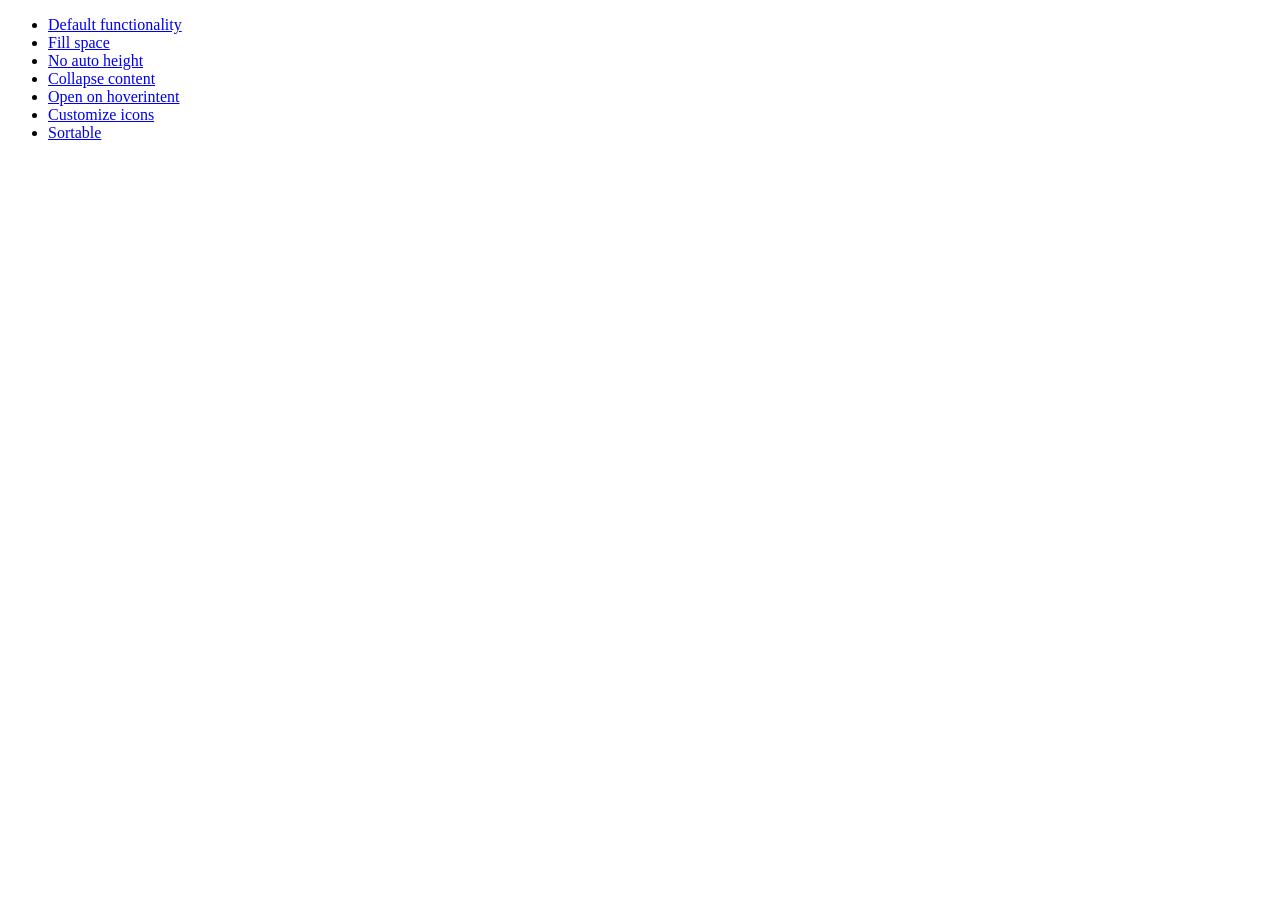
<file: development-bundle/demos/accordion/index.html>
<!doctype html>
<html lang="en">
<head>
	<meta charset="utf-8">
	<title>jQuery UI Accordion Demos</title>
</head>
<body>

<ul>
	<li><a href="default.html">Default functionality</a></li>
	<li><a href="fillspace.html">Fill space</a></li>
	<li><a href="no-auto-height.html">No auto height</a></li>
	<li><a href="collapsible.html">Collapse content</a></li>
	<li><a href="hoverintent.html">Open on hoverintent</a></li>
	<li><a href="custom-icons.html">Customize icons</a></li>
	<li><a href="sortable.html">Sortable</a></li>
</ul>

</body>
</html>
</file>
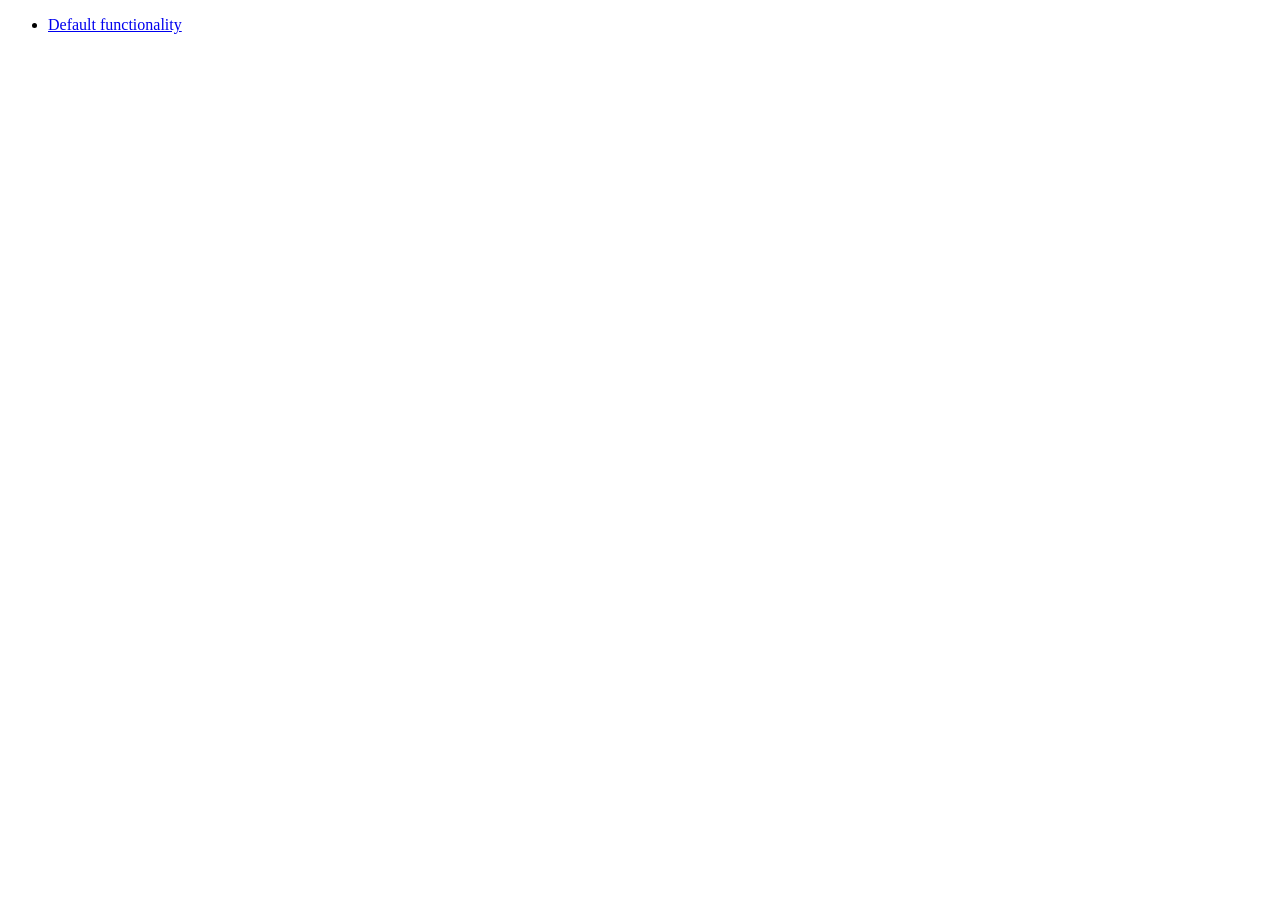
<file: development-bundle/demos/addClass/index.html>
<!doctype html>
<html lang="en">
<head>
	<meta charset="utf-8">
	<title>jQuery UI Effects Demos</title>
</head>
<body>

<ul>
	<li><a href="default.html">Default functionality</a></li>
</ul>

</body>
</html>
</file>
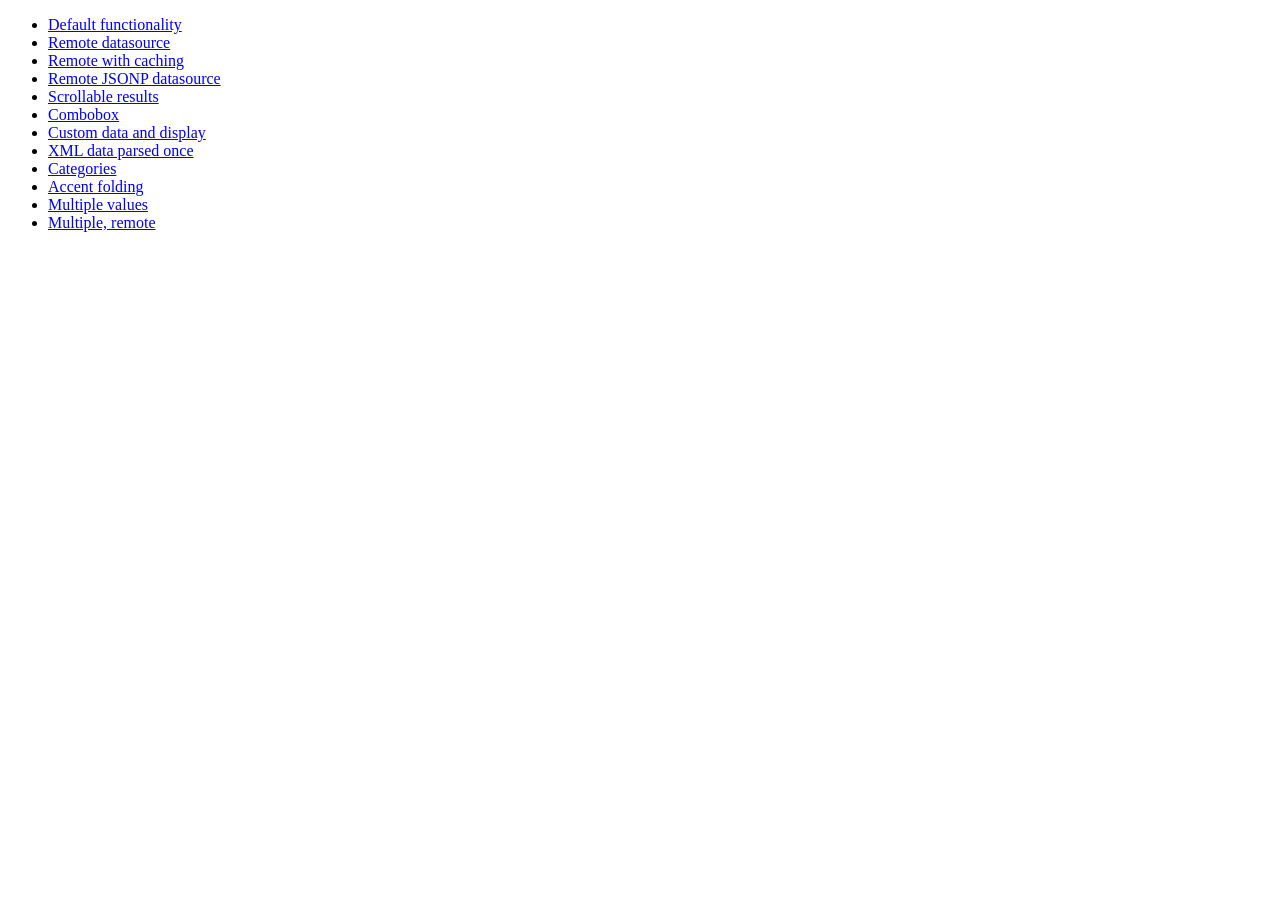
<file: development-bundle/demos/autocomplete/index.html>
<!doctype html>
<html lang="en">
<head>
	<meta charset="utf-8">
	<title>jQuery UI Autocomplete Demos</title>
</head>
<body>

<ul>
	<li><a href="default.html">Default functionality</a></li>
	<li><a href="remote.html">Remote datasource</a></li>
	<li><a href="remote-with-cache.html">Remote with caching</a></li>
	<li><a href="remote-jsonp.html">Remote JSONP datasource</a></li>
	<li><a href="maxheight.html">Scrollable results</a></li>
	<li><a href="combobox.html">Combobox</a></li>
	<li><a href="custom-data.html">Custom data and display</a></li>
	<li><a href="xml.html">XML data parsed once</a></li>
	<li><a href="categories.html">Categories</a></li>
	<li><a href="folding.html">Accent folding</a></li>
	<li><a href="multiple.html">Multiple values</a></li>
	<li><a href="multiple-remote.html">Multiple, remote</a></li>
</ul>

</body>
</html>
</file>
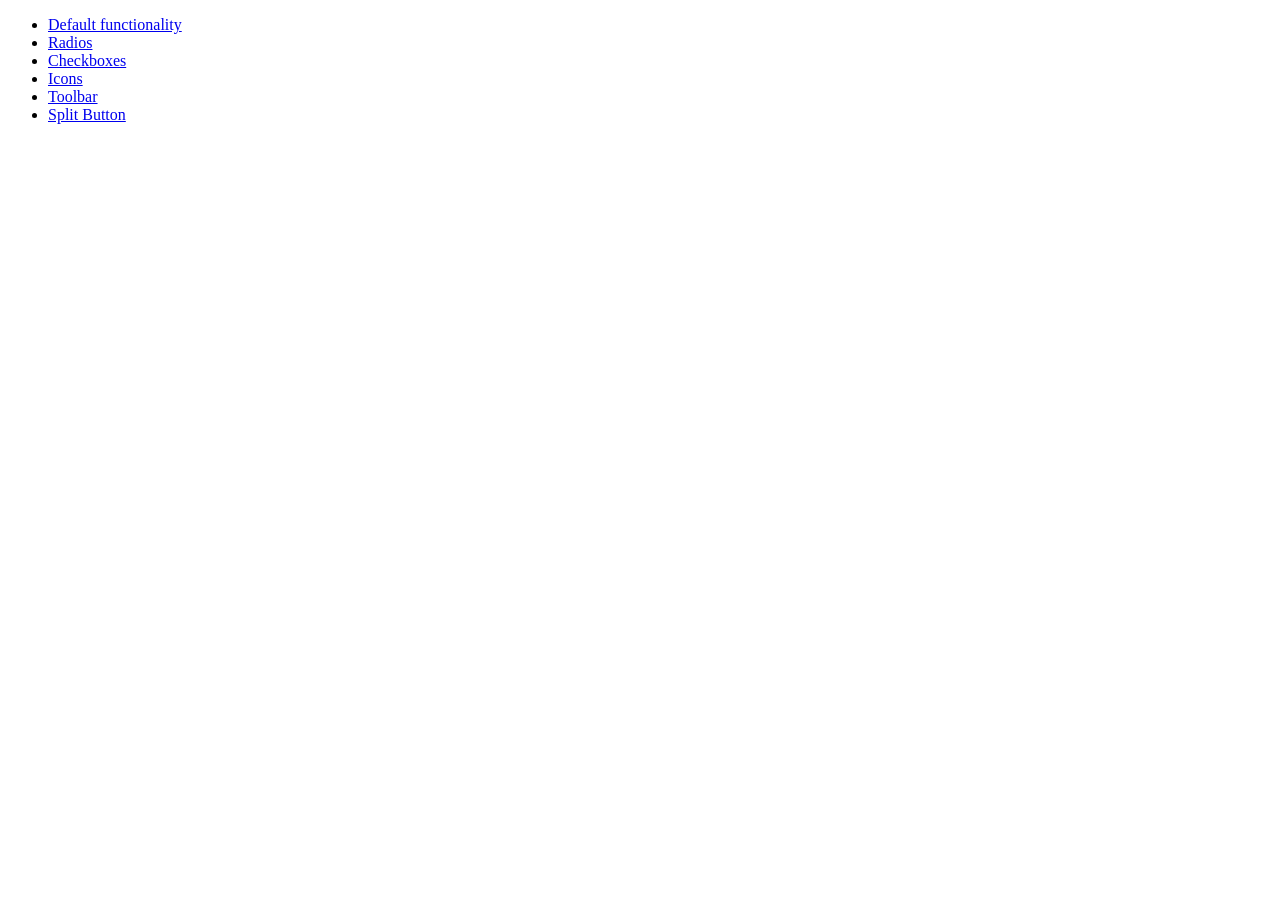
<file: development-bundle/demos/button/index.html>
<!doctype html>
<html lang="en">
<head>
	<meta charset="utf-8">
	<title>jQuery UI Button Demos</title>
</head>
<body>

<ul>
	<li><a href="default.html">Default functionality</a></li>
	<li><a href="radio.html">Radios</a></li>
	<li><a href="checkbox.html">Checkboxes</a></li>
	<li><a href="icons.html">Icons</a></li>
	<li><a href="toolbar.html">Toolbar</a></li>
	<li><a href="splitbutton.html">Split Button</a></li>
</ul>

</body>
</html>
</file>
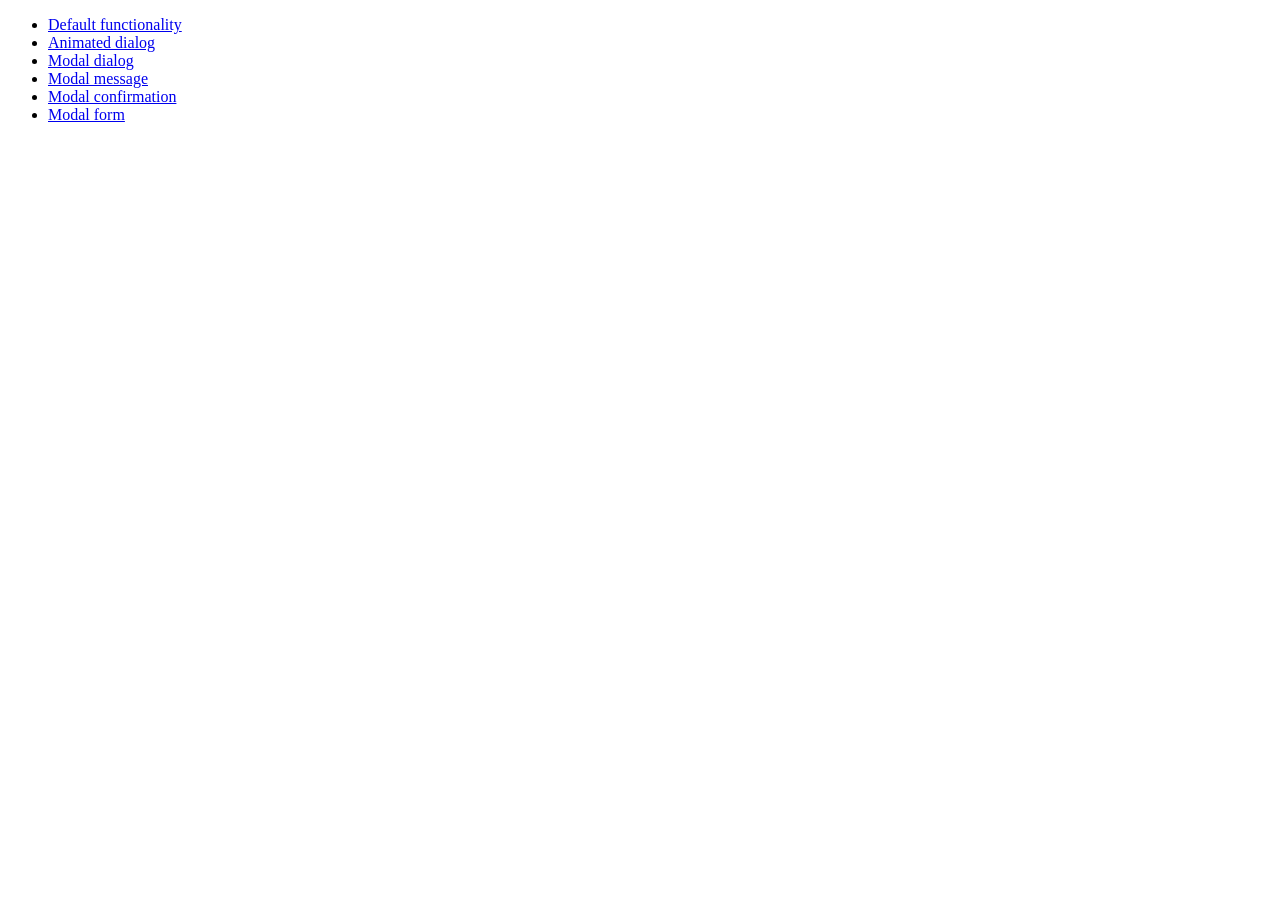
<file: development-bundle/demos/dialog/index.html>
<!doctype html>
<html lang="en">
<head>
	<meta charset="utf-8">
	<title>jQuery UI Dialog Demos</title>
</head>
<body>

<ul>
	<li><a href="default.html">Default functionality</a></li>
	<li><a href="animated.html">Animated dialog</a></li>
	<li><a href="modal.html">Modal dialog</a></li>
	<li><a href="modal-message.html">Modal message</a></li>
	<li><a href="modal-confirmation.html">Modal confirmation</a></li>
	<li><a href="modal-form.html">Modal form</a></li>
</ul>

</body>
</html>
</file>
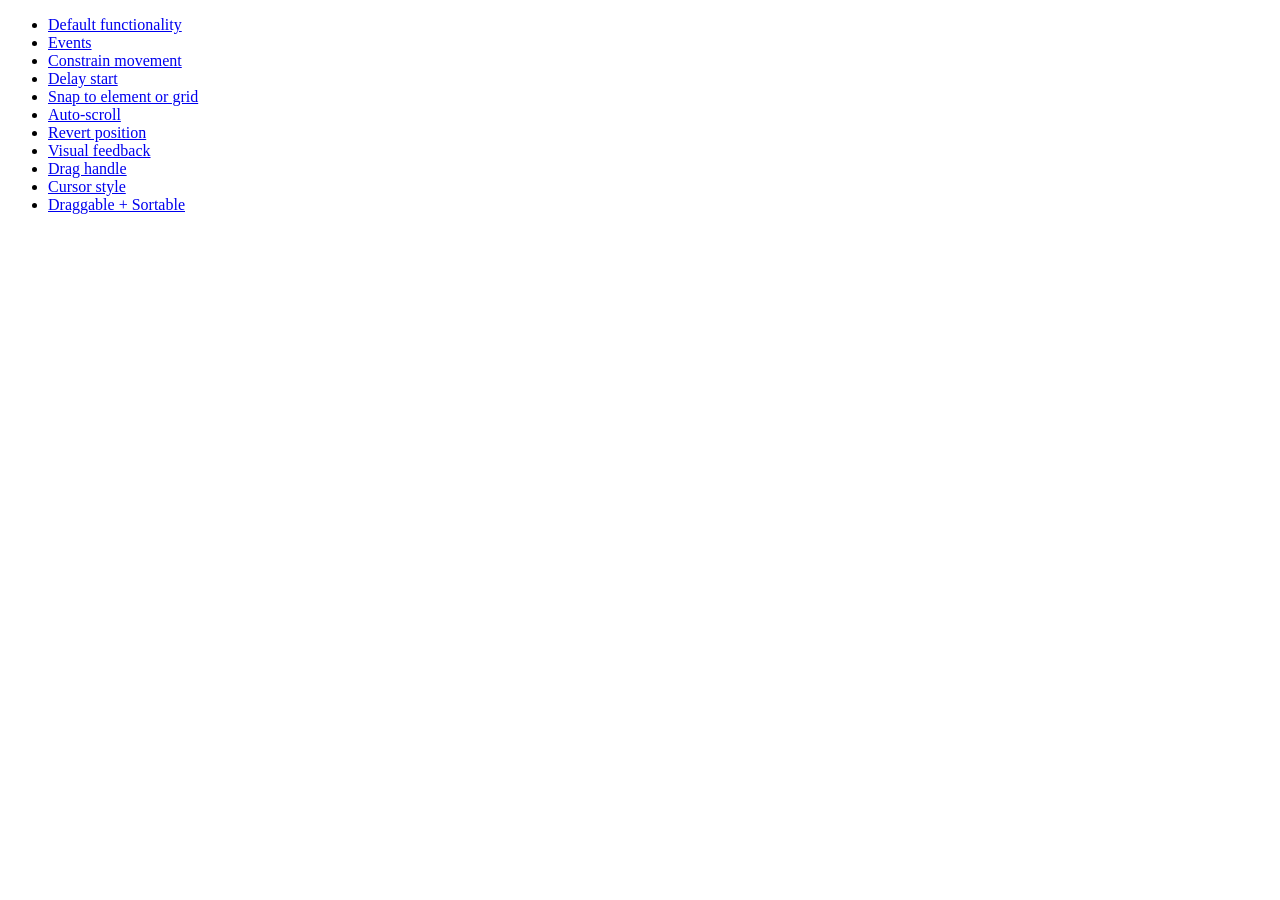
<file: development-bundle/demos/draggable/index.html>
<!doctype html>
<html lang="en">
<head>
	<meta charset="utf-8">
	<title>jQuery UI Draggable Demos</title>
</head>
<body>

<ul>
	<li><a href="default.html">Default functionality</a></li>
	<li><a href="events.html">Events</a></li>
	<li><a href="constrain-movement.html">Constrain movement</a></li>
	<li><a href="delay-start.html">Delay start</a></li>
	<li><a href="snap-to.html">Snap to element or grid</a></li>
	<li><a href="scroll.html">Auto-scroll</a></li>
	<li><a href="revert.html">Revert position</a></li>
	<li><a href="visual-feedback.html">Visual feedback</a></li>
	<li><a href="handle.html">Drag handle</a></li>
	<li><a href="cursor-style.html">Cursor style</a></li>
	<li><a href="sortable.html">Draggable + Sortable</a></li>
</ul>

</body>
</html>
</file>
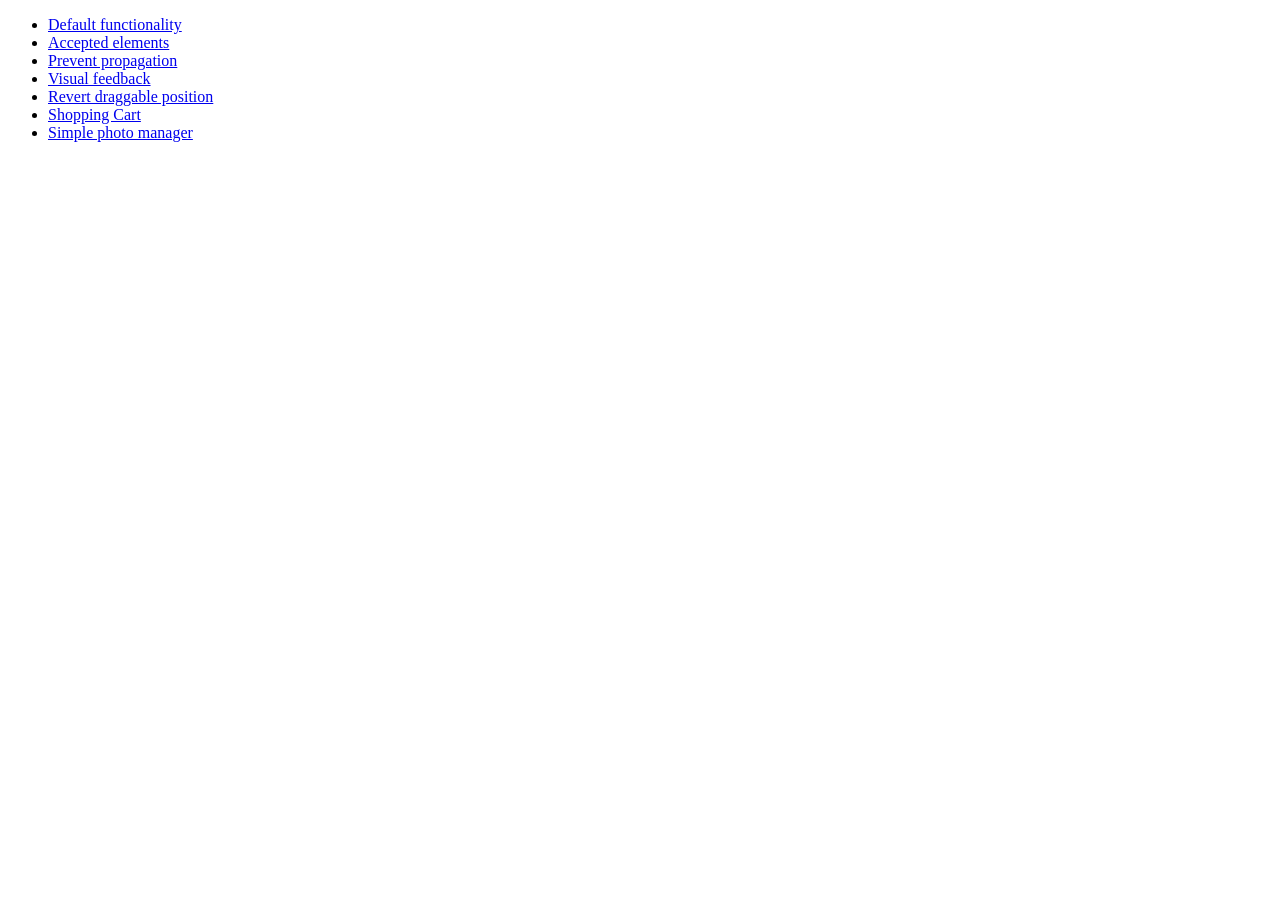
<file: development-bundle/demos/droppable/index.html>
<!doctype html>
<html lang="en">
<head>
	<meta charset="utf-8">
	<title>jQuery UI Droppable Demos</title>
</head>
<body>

<ul>
	<li><a href="default.html">Default functionality</a></li>
	<li><a href="accepted-elements.html">Accepted elements</a></li>
	<li><a href="propagation.html">Prevent propagation</a></li>
	<li><a href="visual-feedback.html">Visual feedback</a></li>
	<li><a href="revert.html">Revert draggable position</a></li>
	<li><a href="shopping-cart.html">Shopping Cart</a></li>
	<li><a href="photo-manager.html">Simple photo manager</a></li>
</ul>

</body>
</html>
</file>
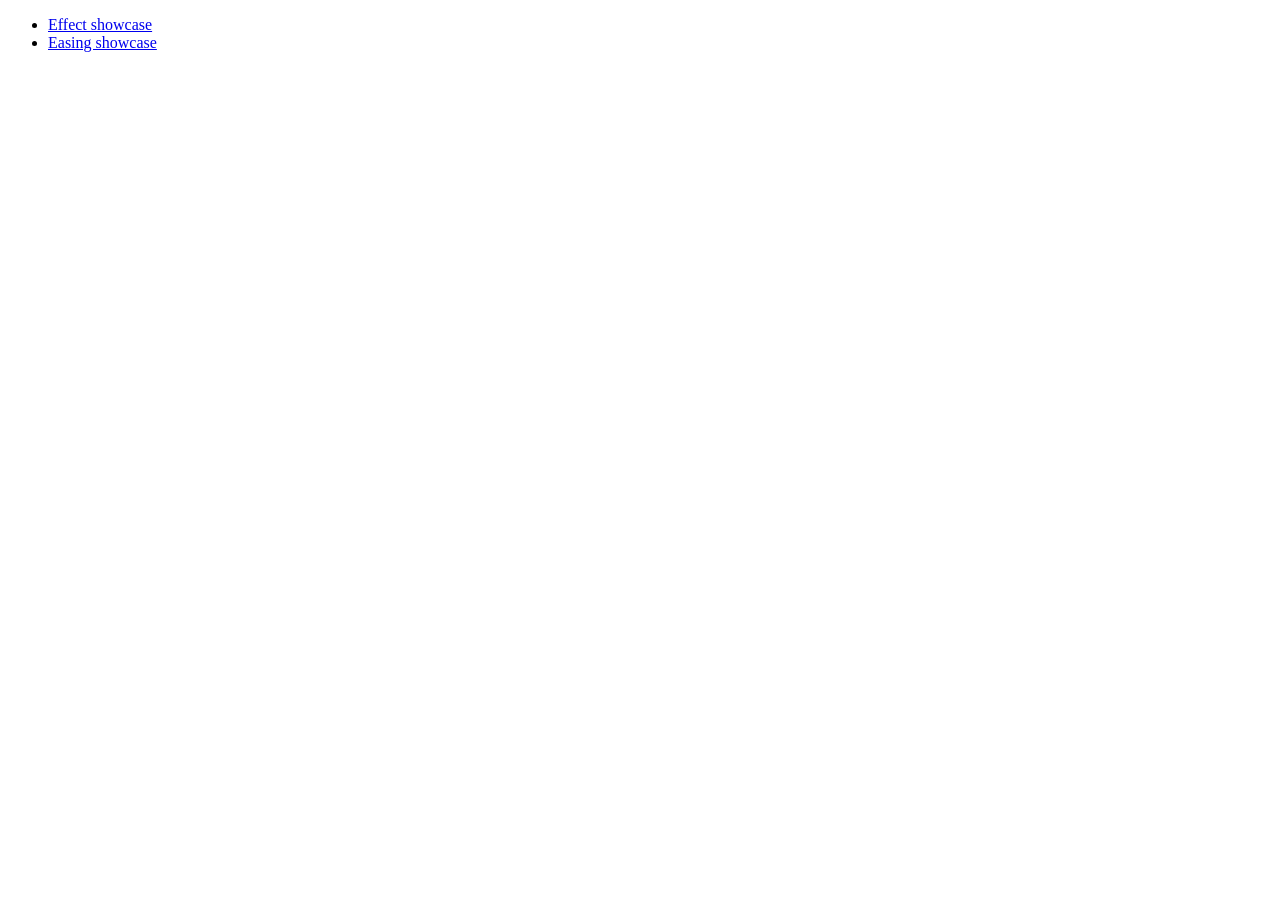
<file: development-bundle/demos/effect/index.html>
<!doctype html>
<html lang="en">
<head>
	<meta charset="utf-8">
	<title>jQuery UI Effects Demos</title>
</head>
<body>

<ul>
	<li><a href="default.html">Effect showcase</a></li>
	<li><a href="easing.html">Easing showcase</a></li>
</ul>

</body>
</html>
</file>
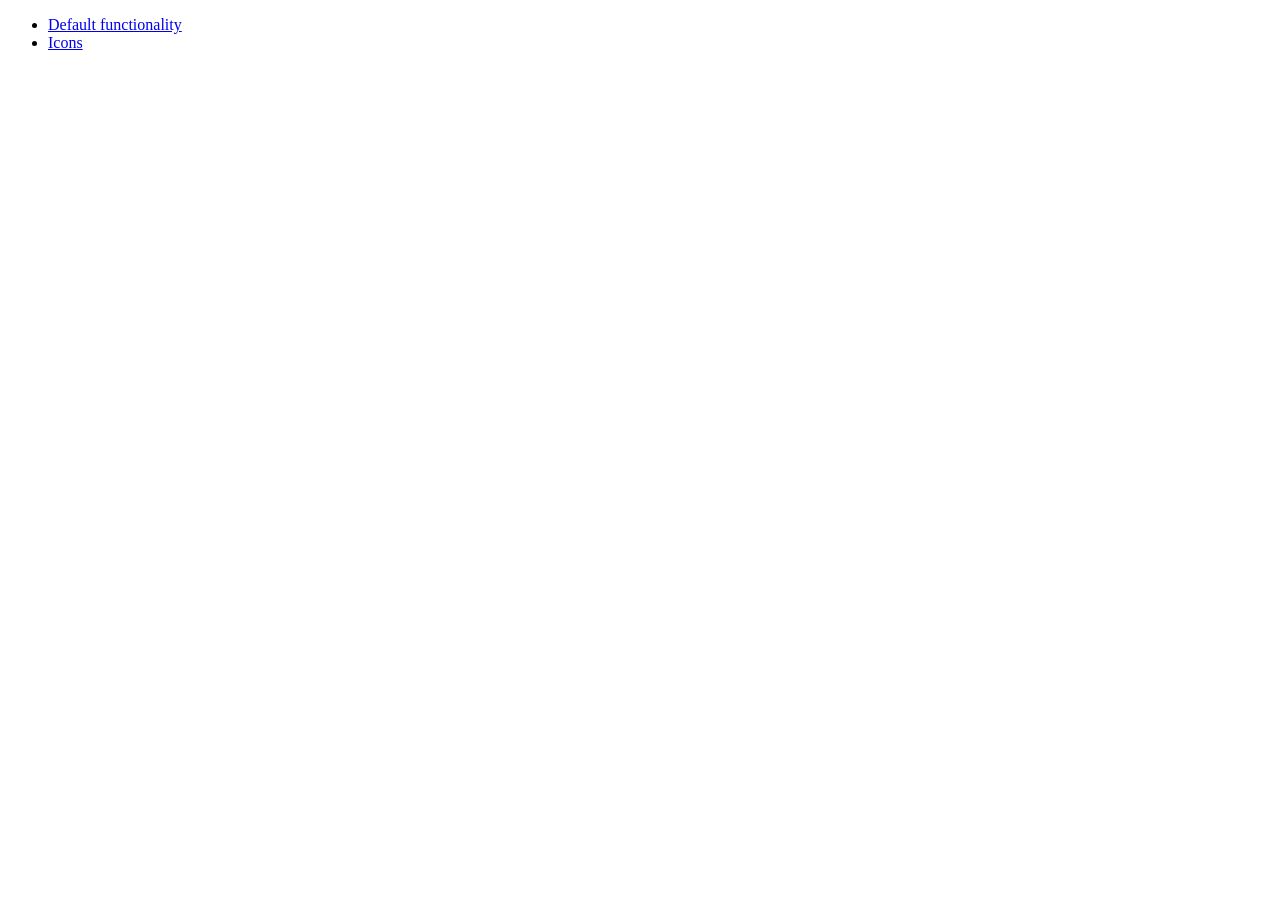
<file: development-bundle/demos/menu/index.html>
<!doctype html>
<html lang="en">
<head>
	<meta charset="utf-8">
	<title>jQuery UI Menu Demos</title>
</head>
<body>

<ul>
	<li><a href="default.html">Default functionality</a></li>
	<li><a href="icons.html">Icons</a></li>
</ul>

</body>
</html>
</file>
<file: css/styles.css>
/*-------------------------
	Simple reset
--------------------------*/


*{
	margin:0;
	padding:0;
}


/*-------------------------
	General Styles
--------------------------*/


html{
	min-height:690px;
	overflow-x:hidden;
	position:relative;
	
	box-shadow:0 0 100px rgba(0,0,0,0.6) inset;
	-moz-box-shadow:0 0 100px rgba(0,0,0,0.6) inset;
	-webkit-box-shadow:0 0 100px rgba(0,0,0,0.6) inset;
}

body{
	color:#fff;
	min-height:690px;
	font:14px/1.3 'Segoe UI',Arial, sans-serif;
}
#enter
{
	background:url('../img/wood.jpg');
	width: 100%;	
	height:690px;
	position: fixed;
	z-index: 9999;
}


a, a:visited {
	text-decoration:none;
	outline:none;
	color:#54a6de;
}

a:hover{
	text-decoration:underline;
}


/*-------------------------
	Header Styles
--------------------------*/

hgroup{
	display: block;
	width:405px;
	height: 181px;
	margin:0 auto;
	text-align:center;
	
	text-shadow:1px 1px 0 rgba(255,255,255,0.75);
	
	
	
}

hgroup h1{
	position: relative;
	color:#6a6a6a;
	top: 100px;
	text-shadow:0px 0px 25px white;
	font:40px/107px 'LobsterTwo','Segoe UI',Arial,sans-serif;
}
header
{
	position: relative;
	top: 10px;
	color:lightcoral;	
	font-size:50px; 
	font-family: 'beat';
	color:orange;	
	font-size:50px; 
	text-align: center;
}

div h2{
	color:#a3000a;
	text-shadow:0px 0px 25px white;
	font:14px/73px 'Segoe UI Light','Segoe UI',Arial,sans-serif;
}

/*----------------------------
	Red push button
-----------------------------*/


a.redButton{
	display: inline-block;
	width:50px;
	height: 50px;
	background-color:red;
	text-transform: uppercase;
	position:relative;
	font-family: 'LobsterTwo';
	padding:15px;
	line-height:50px;
	text-align:center;
	text-decoration: none !important;
	font-weight:bold;
	color:#fff;
	font-size:14px;
	text-shadow: 0 1px 0 rgba(0, 0, 0, 0.2);
	bottom:0;
	margin:0;
	
	transition:0.15s linear;
	-moz-transition:0.15s linear;
	-webkit-transition:0.15s linear;
	
	box-shadow:0 5px 0 darkred,0 0 10px rgba(0,0,0,0.3) inset, 8px 10px 4px rgba(0,0,0,0.4);
	-moz-box-shadow:0 5px 0 darkred,0 0 10px rgba(0,0,0,0.3) inset, 8px 10px 4px rgba(0,0,0,0.4);
	-webkit-box-shadow:0 5px 0 darkred,0 0 10px rgba(0,0,0,0.3) inset, 8px 10px 4px rgba(0,0,0,0.4);
	
	border-radius:50%;
	-moz-border-radius:50%;
	-webkit-border-radius:50%;
}

a.redButton:active{
	bottom:-5px;
	
	box-shadow:0 0 0 darkred,0 0 20px rgba(0,0,0,0.5) inset;
	-moz-box-shadow:0 0 0 darkred,0 0 20px rgba(0,0,0,0.5) inset;
	-webkit-box-shadow:0 0 0 darkred,0 0 20px rgba(0,0,0,0.5) inset;
}

#buttonContainer{
	padding:10px;
	text-align: center;
}


#cont
{
	position: relative;
	top: 20px;	
}
input
{
	border:3px solid grey;
	border-radius:2px;
	width: 60px;
	color: #444444;
	background-color: #cccccc;
	font-size: 20px;
	padding: 5px;
	text-align: center;
	height: 20px;	
}

#lock
{
	padding: 10px 0px;
	position: relative;
	float: right;
	z-index: 1;
}

#mid
{
	margin: 0 auto;
}

#mid,#mid pre
{
	text-align: center;
	font-family:chunky; 
	font-size:25px; 
	color: orange;	
}


@font-face {
    font-family: 'chunky';
    src: url('fonts/austie_bost_chunky_description-webfont.eot');
    src: url('fonts/austie_bost_chunky_description-webfont.eot?#iefix') format('embedded-opentype'),
         url('fonts/austie_bost_chunky_description-webfont.woff') format('woff'),
         url('fonts/austie_bost_chunky_description-webfont.ttf') format('truetype'),
         url('fonts/austie_bost_chunky_description-webfont.svg#austie_bost_chunky_descriptRg') format('svg');
    font-weight: normal;
    font-style: normal;
}

@font-face {
    font-family: 'beat';
    src: url('fonts/djahbeat-webfont.eot');
    src: url('fonts/djahbeat-webfont.eot?#iefix') format('embedded-opentype'),
         url('fonts/djahbeat-webfont.woff') format('woff'),
         url('fonts/djahbeat-webfont.ttf') format('truetype'),
         url('fonts/djahbeat-webfont.svg#djah_beatregular') format('svg');
    font-weight: normal;
    font-style: normal;
}

@font-face {
    font-family: 'pearl';
    src: url('fonts/shining_pearl-webfont.eot');
    src: url('fonts/shining_pearl-webfont.eot?#iefix') format('embedded-opentype'),
         url('fonts/shining_pearl-webfont.woff') format('woff'),
         url('fonts/shining_pearl-webfont.ttf') format('truetype'),
         url('fonts/shining_pearl-webfont.svg#shining_pearlregular') format('svg');
    font-weight: normal;
    font-style: normal;
}

@font-face {
	font-family: 'LobsterTwo';
	src: url('fonts/LobsterTwo.eot?') format('eot'), 
	     url('fonts/LobsterTwo.otf')  format('opentype'),
	     url('fonts/LobsterTwo.woff') format('woff'), 
	     url('fonts/LobsterTwo.ttf')  format('truetype'),
	     url('fonts/LobsterTwo.svg#LobsterTwo') format('svg');
}


.ui-tooltip,.arrow:after {
    background-color: #554837;
    border: 2px solid white;
    
  }
  .ui-tooltip {
    border-radius:5px;
    font: 12px  LobsterTwo;
    box-shadow: 0 0 7px #554837;
  }
  .arrow {
    width: 70px;
    height: 16px;
    overflow: hidden;
    position: absolute;
    left: 50%;
    margin-left: -35px;
    bottom: -16px;
  }
  .arrow.top {
    top: -16px;
    bottom: auto;
  }
  .arrow.left {
    left: 20%;
  }
  .arrow:after {
    content: "";
    position: absolute;
    left: 20px;
    top: -20px;
    width: 20px;
  	 background-color: white;
    height: 20px;
    box-shadow: 6px 5px 9px -9px #554837;
    -webkit-transform: rotate(45deg);
    -moz-transform: rotate(45deg);
    -ms-transform: rotate(45deg);
    -o-transform: rotate(45deg);
    tranform: rotate(45deg);
  }
  .arrow.top:after {
    bottom: -20px;
    top: auto;
  }
</file>
